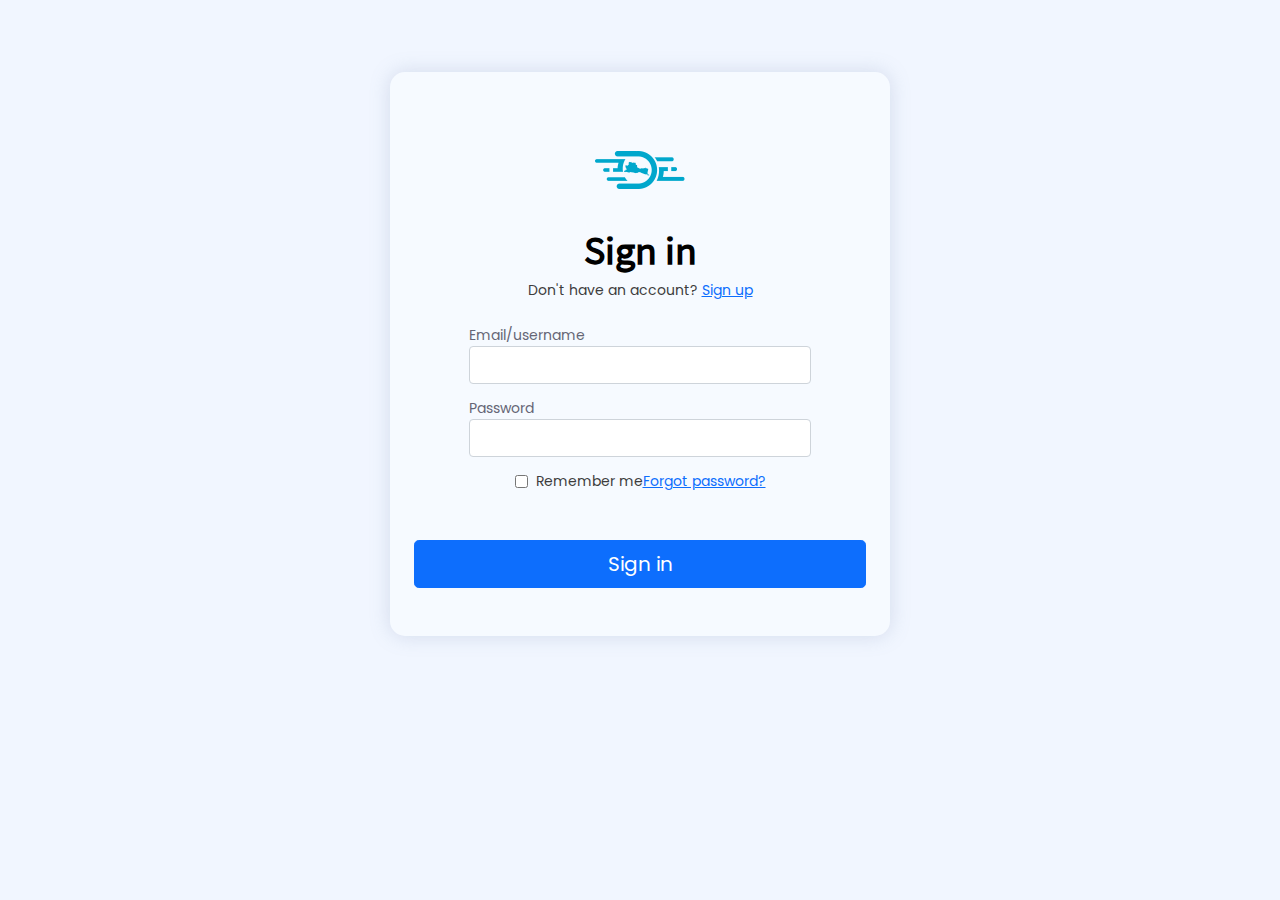
<file: pages/login.html>
<!DOCTYPE html>
<html lang="en">

<head>
  <meta charset="UTF-8">
  <meta http-equiv="X-UA-Compatible" content="IE=edge">
  <meta name="viewport" content="width=device-width, initial-scale=1.0">
  <title>Login</title>
  <link rel="icon" href="../assets/img/logos/logo-square.png" type="image/icon type">
  <link rel="stylesheet" href="../assets/plugins/bootstrap-5.0.2-dist/css/bootstrap.min.css">
  <link rel="stylesheet" href="../assets/css/style.css">
</head>

<body>
  <noscript>
    <p>To display this page you need a browser that supports JavaScript.</p>
  </noscript>
  <div class="d-flex justify-content-center justify-items-center pt-5">
    <form class="login-form ps-4 pe-4 mt-4" action="../">
      <div class="text-center">
        <img src="../assets/img/logos/logo-square.png" class="logo" alt="logo">
      </div>
      <div class="text-super-black text-family-ssp fs-1" style="font-weight: 700;">Sign in</div>
      <div class="pb-4">Don't have an account? <a href="../">Sign up</a></div>
      <!-- <div class="justify-content-center justify-items-center text-center py-3 mb-3 border-danger text-danger"> Invalid
        username/password </div> -->
      <div class="form-group">
        <label for="username">Email/username</label>
        <input type="text" id="username" class="form-control">
      </div>
      <div class="form-group">
        <label for="password">Password</label>
        <input type="password" id="password" class="form-control">
      </div>
      <div class="d-flex justify-items-center justify-content-between align-items-center">
        <div class="d-flex justify-items-center align-items-center">
          <input type="checkbox" id="rememberme" class="me-2">
          <label for="rememberme" class="pointer-cursor">Remember me</label>
        </div>
        <a href="../">Forgot password?</a>
      </div>
      <button class="btn btn-primary btn-block w-100 btn-lg mt-5">Sign in</button>
    </form>
  </div>
</body>

</html>
</file>
<file: assets/css/style.css>
@import url(light-theme/root.css);
@import url(light-theme/tags.css);
@import url(light-theme/sidebar.css);
@import url(light-theme/appbar.css);
@import url(light-theme/avatar.css);
@import url(light-theme/container.css);
@import url(animate.css);
@import url(light-theme/footer.css);
@import url(light-theme/breadcrumb.css);
@import url(light-theme/box-shadow.css);
@import url(light-theme/card.css);
@import url(light-theme/button.css);
@import url(light-theme/hover.css);
@import url(light-theme/widget.css);
@import url(light-theme/timeline.css);
@import url(light-theme/login.css);
@import url(light-theme/form.css);
@import url(light-theme/border.css);
@import url(light-theme/datatables.css);
@import url(light-theme/select2.css);
</file>
